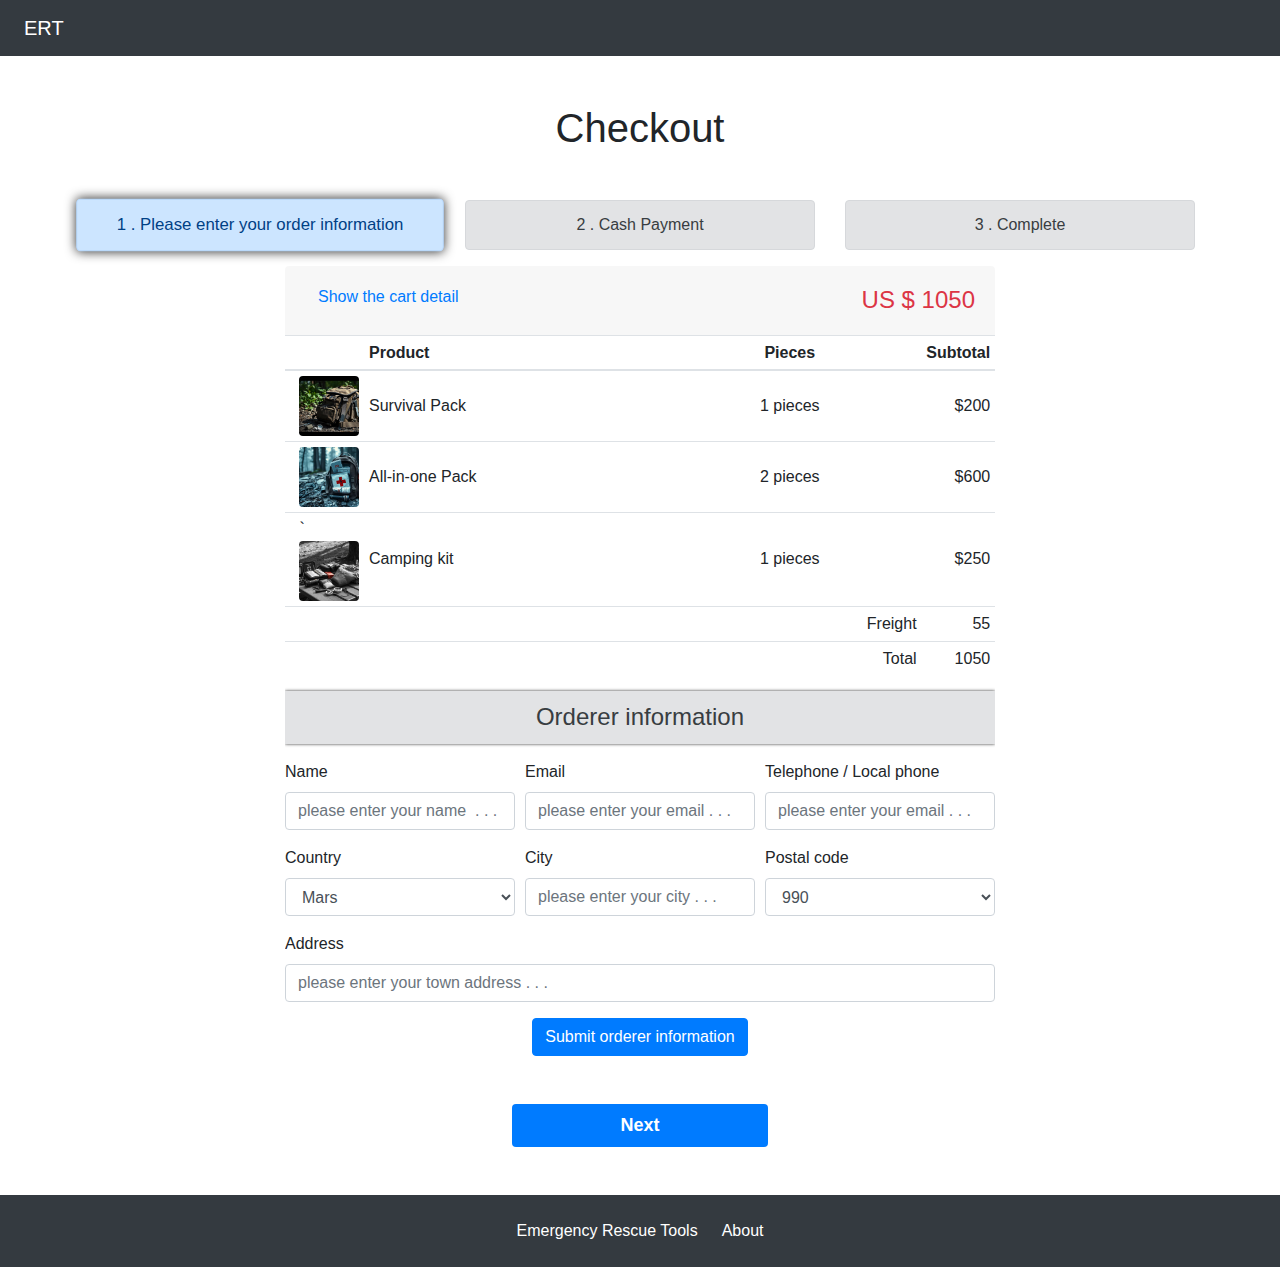
<file: cart.html>
<!DOCTYPE html>
<html lang="en">
<head>
  <meta charset="UTF-8">
  <meta name="viewport" content="width=device-width, initial-scale=1.0">
  <link rel="stylesheet" href="https://stackpath.bootstrapcdn.com/bootstrap/4.4.1/css/bootstrap.min.css" integrity="sha384-Vkoo8x4CGsO3+Hhxv8T/Q5PaXtkKtu6ug5TOeNV6gBiFeWPGFN9MuhOf23Q9Ifjh" crossorigin="anonymous">
    <link rel="stylesheet" href="https://pro.fontawesome.com/releases/v5.10.0/css/all.css" integrity="sha384-AYmEC3Yw5cVb3ZcuHtOA93w35dYTsvhLPVnYs9eStHfGJvOvKxVfELGroGkvsg+p" crossorigin="anonymous" />
    <script src="https://code.jquery.com/jquery-3.4.1.slim.min.js " integrity="sha384-J6qa4849blE2+poT4WnyKhv5vZF5SrPo0iEjwBvKU7imGFAV0wwj1yYfoRSJoZ+n " crossorigin="anonymous "></script>
  <title>Document</title>
</head>
<style type="text/css">
  .bgd-danger {
      background: linear-gradient(30deg, red, yellow);
  }
  
  .btn-n {
      color: white;
      background: gray;
      transition: .2s ease;
      transform: skew(0deg);
  }
  
  .btn-n:hover {
      background: red;
      color: white;
      box-shadow: 0 0 10px rgba(0, 0, 0, .8);
      transition: .2s ease;
      transform: scale(1.08) translateY(-3px);
  }
  
  .btn-y {
      background: gray;
      color: white;
      transition: .2s ease;
  }
  
  .btn-y:hover {
      background: green;
      color: white;
      box-shadow: 0 0 10px rgba(0, 0, 0, .8);
      transition: .2s ease;
      transform: scale(1.08) translateY(-3px);
  }
  
  .card-bg {
      transition: 1s ease;
  }
  
  .card-bg:hover {
      transform: skew(-10deg) scale(1.05);
      transition: 1s ease;
  }
  
  .icons {
      transition: .8s ease;
      cursor: pointer;
  }
  
  .icons:hover {
      color: #007BFF;
      transform: scale(1.05) translateY(-5px);
      transition: .8s ease;
  }
  
  .iconck {
      color: #007BFF;
      transform: scale(1.05) translateY(-5px);
  }
  
  .icon {
      transition: 1s ease;
  }
  
  .icon:hover {
      transform: scale(1.2);
      transition: 1s ease;
  }
  
  .text-trans {
      transition: .5s ease;
  }
  
  .text-trans:hover {
      transform: skew(-15deg);
      transition: .5s ease;
  }
  
  .btns {
      background: #007BFF;
      color: white;
      font-weight: bold;
      font-size: 18px;
      transition: 1s ease;
  }
  
  .btns:hover {
      text-decoration: none;
      color: white;
      box-shadow: 5px 5px 7px rgba(0, 0, 0, .8);
      transform: scale(1.05) translateY(-8px) skew(-10deg);
      transition: 1s ease;
  }
  
  .bg-alert {
      box-shadow: 0 0 3px rgba(0, 0, 0, .8);
  }
  
  .bg-alert-bg {
      box-shadow: 0 0 10px rgba(0, 0, 0, .8);
      transform: scale(1.05);
  }
  
  .w-35 {
      width: 36% !important;
  }
  
  .mrg-ct {
      margin-top: 5px;
      margin-bottom: 5px;
  }
  
  .int-chagne {
      transition: 1s ease;
  }
  
  .int-chagne:hover {
      transform: skew(-15deg);
      transition: 1s ease;
  }
  
  .turn {
      display: block;
      transform: none;
      transition: .5s ease;
  }
  
  .turnb {
      display: block;
      transform: rotate(-180deg);
      transition: .5s ease;
  }
  
  .clps {
      color: #007BFF;
      text-decoration: none !important;
  }
  
  .clps:hover {
      color: #007BFF;
  }
  
  .clps-btn-style {
      transition: .5s ease;
  }
  
  .clps-btn-style:hover {
      color: #007BFF;
      transform: skew(-15deg);
      transition: .5s ease;
  }
  
  p {
      margin-bottom: .5px !important;
  }
</style>
<body>
  <nav class="navbar navbar-expand-lg navbar-dark bg-dark">
    <a class="navbar-brand" href="#">
        <i class="fad fa-star-of-david mr-2" style="color: rgb(255, 255, 50);"></i>ERT
    </a>
</nav>
<div class="container">
    <h1 class="text-center my-5">Checkout</h1>
    <div class="tab-content">
        <div class="tab-pane active" id="step1">
            <div class="row text-center">
                <div class="col-sm col-12">
                    <div class="alert alert-primary bg-alert-bg" role="alert">
                        1 . Please enter your order information
                    </div>
                </div>
                <div class="col-sm col-12">
                    <div class="alert alert-secondary" role="alert">
                        2 . Cash Payment
                    </div>
                </div>
                <div class="col-sm col-12">
                    <div class="alert alert-secondary" role="alert">
                        3 . Complete
                    </div>
                </div>
            </div>
            <div class="container">
                <div class="row justify-content-center">
                    <div class="col-md-8">
                        <div class="row">
                            <div class="col-md-12">
                                <div class="accordion" id="accordionExample">
                                    <div class="card border-0">
                                        <div class="card-header d-flex justify-content-between" id="headingOne">
                                            <h2 class="mb-0">
                                                <button id="turnbf" class="btn btn-link d-flex turnaf clps" type="button" data-toggle="collapse" data-target="#collapseOne" aria-expanded="true" aria-controls="collapseOne">
                                                    <p class="clps-btn-style">Show the cart detail</p>
                                                    <span class="mx-1"><i class="far fa-chevron-double-down"></i></span>
                                                </button>
                                            </h2>
                                            <span class="my-2 text-danger h4">US $ 1050</span>
                                        </div>
                                        <div id="collapseOne" class="collapse show" aria-labelledby="headingOne" data-parent="#accordionExample">
                                            <div class="card-body p-0">
                                                <div>
                                                    <table class="table table-sm">
                                                        <thead>
                                                            <tr class="ml-3">
                                                                <th></th>
                                                                <th></th>
                                                                <th class="text-left" width="50%">Product</th>
                                                                <th class="text-center" width="45%">Pieces</th>
                                                                <th>Subtotal</th>
                                                            </tr>
                                                        </thead>
                                                        <tbody>
                                                            <tr>
                                                                <td class="align-middle text-center">
                                                                    <a href="#delete" data-toggle="modal" data-title="Delete your product ?">
                                                                        <i class="fal fa-trash-alt"></i>
                                                                    </a>
                                                                </td>
                                                                <td>
                                                                    <div class="rounded" style="background-image: url(assets/images/about/survival\ pack.jpeg); width: 60px; height: 60px; background-size: cover;"></div>
                                                                </td>
                                                                <td class="align-middle text-left">Survival Pack</td>
                                                                <td class="align-middle text-center">1 pieces</td>
                                                                <td class="align-middle text-right">$200</td>
                                                            </tr>
                                                            <tr>
                                                                <td class="align-middle text-center">
                                                                    <a href="#delete" data-toggle="modal" data-title="Delete your product ?">
                                                                        <i class="fal fa-trash-alt"></i>
                                                                    </a>
                                                                </td>
                                                                <td>
                                                                    <div class="rounded" style="background-image: url(assets/images/about/all\ in\ one.jpeg); width: 60px; height: 60px; background-size: cover;"></div>
                                                                </td>
                                                                <td class="align-middle text-left">All-in-one Pack</td>
                                                                <td class="align-middle text-center">2 pieces</td>
                                                                <td class="align-middle text-right">$600</td>
                                                            </tr>
                                                            <tr>
                                                                <td class="align-middle text-center">
                                                                    <a href="#delete" data-toggle="modal" data-title="Delete your product ?">
                                                                        <i class="fal fa-trash-alt"></i>
                                                                    </a>
                                                                </td>
                                                                <td>`
                                                                    <div class="rounded" style="background-image: url(assets/images/about/tools.jpeg); width: 60px; height: 60px; background-size: cover;background-position: center center;"></div>
                                                                </td>
                                                                <td class="align-middle text-left">Camping kit</td>
                                                                <td class="align-middle text-center">1 pieces</td>
                                                                <td class="align-middle text-right">$250</td>
                                                            </tr>
                                                            <tr>
                                                                <td colspan="4" class="align-middle text-right">Freight</td>
                                                                <td class="align-middle text-right">55</td>
                                                            </tr>
                                                            <tr>
                                                                <td colspan="4" class="align-middle text-right">Total</td>
                                                                <td class="align-middle text-right">1050</td>
                                                            </tr>
                                                        </tbody>
                                                    </table>
                                                </div>
                                            </div>
                                        </div>
                                        <div class="alert alert-secondary border-0 h4 text-center bg-alert rounded-0" role="alert">
                                            Orderer information
                                        </div>
                                        <form class="needs-validation" novalidate>
                                            <div class="form-row">
                                                <div class="col-md-4 mb-3">
                                                    <label for="name">Name</label>
                                                    <input type="text" class="form-control space" id="name" placeholder="please enter your name  . . ." required>
                                                    <div class="valid-feedback">
                                                        Correct format!
                                                    </div>
                                                    <div class="invalid-feedback">
                                                        Please enter your name . . .
                                                    </div>
                                                </div>
                                                <div class="col-md-4 mb-3">
                                                    <label for="email">Email</label>
                                                    <input type="text" class="form-control space" id="email" placeholder="please enter your email . . ." required>
                                                    <div class="valid-feedback">
                                                        Correct format!
                                                    </div>
                                                    <div class="invalid-feedback">
                                                        Please enter your email . . .
                                                    </div>
                                                </div>
                                                <div class="col-md-4 mb-3">
                                                    <label for="email">Telephone / Local phone</label>
                                                    <input type="tel" class="form-control space" id="email" placeholder="please enter your email . . ." required>
                                                    <div class="valid-feedback">
                                                        Correct format!
                                                    </div>
                                                    <div class="invalid-feedback">
                                                        Please enter your email . . .
                                                    </div>
                                                </div>
                                            </div>
                                            <div class="form-row">
                                                <div class="col-md-4 mb-3">
                                                    <label for="country">Country</label>
                                                    <select class="form-control" id="country . . ." required>
                                                                <option>Mars</option>
                                                                <option>Taiwan</option>
                                                                <option>Japan</option>
                                                                <option>Korea</option>
                                                                <option>America</option>
                                                                <option>Australia</option>
                                                                <option>French</option>
                                                                <option>Germany</option>
                                                                <option>Italy</option>
                                                            </select>
                                                    <div class="valid-feedback">
                                                        Correct format !
                                                    </div>
                                                    <div class="invalid-feedback">
                                                        Please enter your country . . .
                                                    </div>
                                                </div>
                                                <div class="col-md-4 mb-3">
                                                    <label for="city">City</label>
                                                    <input type="text" class="form-control space" id="city" placeholder="please enter your city . . ." required>
                                                    <div class="valid-feedback">
                                                        Correct format !
                                                    </div>
                                                    <div class="invalid-feedback">
                                                        Please enter your city . . .
                                                    </div>
                                                </div>
                                                <div class="col-md-4 mb-3">
                                                    <label for="postal">Postal code</label>
                                                    <select class="form-control" id="country . . ." required>
                                                                <option>990</option>
                                                                <option>991</option>
                                                                <option>992</option>
                                                                <option>993</option>
                                                                <option>994</option>
                                                                <option>995</option>
                                                                <option>996</option>
                                                                <option>997</option>
                                                                <option>998</option>
                                                                <option>999</option>
                                                            </select>
                                                    <div class="valid-feedback">
                                                        Correct format !
                                                    </div>
                                                    <div class="invalid-feedback">
                                                        Please enter your postal code . . .
                                                    </div>
                                                </div>
                                                <div class="col-md-12 mb-3">
                                                    <label for="address">Address</label>
                                                    <input type="text" class="form-control space" id="address" placeholder="please enter your town address . . ." required>
                                                    <div class="valid-feedback">
                                                        Correct format !
                                                    </div>
                                                    <div class="invalid-feedback">
                                                        Please enter your address . . .
                                                    </div>
                                                </div>
                                            </div>
                                            <div class="d-flex justify-content-center">
                                                <button class="btn btn-primary" type="submit">Submit orderer information</button>
                                            </div>
                                        </form>
                                        <div class="list-group mt-5 p-0 justify-content-center" id="allList" role="tablist" style="flex-direction: row;">
                                            <a href="#step2" class="list-group-item-dark w-35 py-2  rounded text-center btns" data-toggle="list" role="tab">
                                                Next <i class="fal fa-arrow-circle-right"></i>
                                            </a>
                                        </div>
                                    </div>
                                </div>
                            </div>
                        </div>
                    </div>
                </div>
            </div>
        </div>
        <div class="tab-pane" id="step2">
            <div class="row text-center">
                <div class="col-sm col-12">
                    <div class="alert alert-secondary" role="alert">
                        1 . Please enter your order information
                    </div>
                </div>
                <div class="col-sm col-12">
                    <div class="alert alert-primary bg-alert-bg" id="appear-1" role="alert">
                        2 . Cash Payment
                    </div>
                </div>
                <div class="col-sm col-12">
                    <div class="alert alert-secondary" role="alert">
                        3 . Complete
                    </div>
                </div>
                <div class="container">
                    <div class="row justify-content-center">
                        <div class="col-md-8">
                            <div class="row">
                                <div class="col-md-12">
                                    <div class="card my-5 text-center border-0">
                                        <div class="card-header bg-transparent" id="card">
                                            <ul class="nav nav-tabs card-header-tabs">
                                                <li class="nav-item">
                                                    <a class="nav-link active" href="#act1" data-toggle="tab" role="tab">
                                                        <p class="card-bg h6">Creadit card</p>
                                                    </a>
                                                </li>
                                                <li class="nav-item">
                                                    <a class="nav-link" href="#act2" data-toggle="tab" role="tab">
                                                        <p class="card-bg h6">Phone pay</p>
                                                    </a>
                                                </li>
                                                <li class="nav-item">
                                                    <a class="nav-link" href="#act3" data-toggle="tab" role="tab">
                                                        <p class="card-bg h6">ATM</p>
                                                    </a>
                                                </li>
                                            </ul>
                                        </div>
                                        <div class="tab-content">
                                            <div class="tab-pane active" id="act1">
                                                <div class="card-body border border-top-0 rounded-bottom">
                                                    <div class="d-sm-flex justify-content-around">
                                                        <i class="fab fa-cc-visa fa-7x icons"></i>
                                                        <i class="fab fa-cc-mastercard fa-7x icons"></i>
                                                        <i class="fab fa-cc-paypal fa-7x icons"></i>
                                                        <i class="fab fa-cc-jcb fa-7x icons"></i>
                                                    </div>
                                                    <h5 class="card-title mt-2">Choose your card type</h5>
                                                    <p class="card-text text-danger">If you can't use please contact bank blong to your creadit card thank you</p>
                                                </div>
                                            </div>
                                            <div class="tab-pane" id="act2">
                                                <div class="card-body border border-top-0 rounded-bottom">
                                                    <form action="" class="d-sm-flex justify-content-around">
                                                        <label class="btn btn-dark d-block d-flex justify-content-center">
                                                        <input type="radio" name="options" id="option3" class="mrg-ct mr-2">
                                                        <p class="int-chagne">Taiwan Mobile</p>
                                                        </label>
                                                        <label class="btn btn-dark d-block d-flex justify-content-center">
                                                        <input type="radio" name="options" id="option3" class="mrg-ct mr-2">
                                                        <p class="int-chagne">Chunghwa Tele</p>
                                                        </label>
                                                        <label class="btn btn-dark d-block d-flex justify-content-center">
                                                        <input type="radio" name="options" id="option3" class="mrg-ct mr-2">
                                                        <p class="int-chagne">Asia Pacific Tele</p>
                                                        </label>
                                                        <label class="btn btn-dark d-block d-flex justify-content-center">
                                                        <input type="radio" name="options" id="option3" class="mrg-ct mr-2">
                                                        <p class="int-chagne">Local Calls</p>
                                                        </label>
                                                    </form>
                                                    <h5 class="card-title mt-3">Choose you phone tele</h5>
                                                    <p class="card-text text-danger">If you can't use please contact belong to your telecompany thank you</p>
                                                </div>
                                            </div>
                                            <div class="tab-pane" id="act3">
                                                <div class="card-body border border-top-0 rounded-bottom">
                                                    <h5 class="card-title">Please transfer cash to the below account</h5>
                                                    <span class="d-block my-2">Seller's bank account number</span>
                                                    <span class="d-block text-danger font-weight-bold my-2">123-XXXXXXXXXXXXXXXX</span>
                                                    <p class="card-text">We will tell to seller your transfer account message<br>Then please him shipping for you</p>
                                                </div>
                                            </div>
                                        </div>
                                    </div>
                                </div>
                            </div>
                            <div class="list-group my-5 p-0 justify-content-center" id="allList" role="tablist" style="flex-direction: row;">
                                <a href="#step1" class="list-group-item-dark mr-3 w-35 px-0 py-2 rounded text-center btns" data-toggle="list" role="tab">
                                    <i class="fal fa-arrow-circle-left"></i> Previous
                                </a>
                                <a href="#step3" class="list-group-item-dark ml-3 w-35 px-0 py-2  rounded text-center btns" data-toggle="list" role="tab">
                                    Next <i class="fal fa-arrow-circle-right"></i>
                                </a>
                            </div>
                        </div>
                    </div>
                </div>
            </div>
        </div>
        <div class="tab-pane" id="step3">
            <div class="row text-center">
                <div class="col-sm col-12">
                    <div class="alert alert-secondary" role="alert">
                        1 . Please enter your order information
                    </div>
                </div>
                <div class="col-sm col-12">
                    <div class="alert alert-secondary" role="alert">
                        2 . Cash Payment
                    </div>
                </div>
                <div class="col-sm col-12">
                    <div class="alert alert-success bg-alert-bg" role="alert">
                        3 . Complete
                    </div>
                </div>
            </div>
            <div class="container">
                <div class="row justify-content-center">
                    <div class="col-md-8">
                        <div class="row">
                            <div class="col-md-12">
                                <h2 class="text-center my-3">Bought information</h2>
                                <div>
                                    <table class="table table-sm">
                                        <thead>
                                            <tr class="ml-3">
                                                <th></th>
                                                <th class="text-left" width="50%">Product</th>
                                                <th class="text-center" width="45%">Pieces</th>
                                                <th>Subtotal</th>
                                            </tr>
                                        </thead>
                                        <tbody>
                                            <tr>
                                                <td>
                                                    <div class="rounded" style="background-image: url(assets/images/about/survival\ pack.jpeg); width: 60px; height: 60px; background-size: cover;"></div>
                                                </td>
                                                <td class="align-middle text-left">Survical Pack</td>
                                                <td class="align-middle text-center">1 pieces</td>
                                                <td class="align-middle text-right">$200</td>
                                            </tr>
                                            <tr>
                                                <td>
                                                    <div class="rounded" style="background-image: url(assets/images/about/all\ in\ one.jpeg); width: 60px; height: 60px; background-size: cover;"></div>
                                                </td>
                                                <td class="align-middle text-left">All-in-one Pack</td>
                                                <td class="align-middle text-center">2 pieces</td>
                                                <td class="align-middle text-right">$600</td>
                                            </tr>
                                            <tr>
                                                <td>
                                                    <div class="rounded" style="background-image: url(assets/images/about/pikaso_edit_3d-model-octane-render-volumetric-highly-detailed-.jpeg); width: 60px; height: 60px; background-size: cover;background-position: center center;"></div>
                                                </td>
                                                <td class="align-middle text-left">Camping Kit</td>
                                                <td class="align-middle text-center">1 pieces</td>
                                                <td class="align-middle text-right">$250</td>
                                            </tr>
                                            <tr>
                                                <td colspan="3" class="align-middle text-right">Freight</td>
                                                <td class="align-middle text-right">55</td>
                                            </tr>
                                            <tr>
                                                <td colspan="3" class="align-middle text-right">Total</td>
                                                <td class="align-middle text-right">1050</td>
                                            </tr>
                                        </tbody>
                                    </table>
                                </div>
                                <h2 class="text-center my-3">Profile</h2>
                                <div class="">
                                    <table class="table table-sm">
                                        <tbody>
                                            <tr>
                                                <td width="35%" class="align-middle text-left">Name</td>
                                                <td class="text-left">Phi</td>
                                            </tr>
                                            <tr>
                                                <td class="align-middle text-left">Telephone</td>
                                                <td class="align-middle text-left">+84 799 799 839</td>
                                            </tr>
                                            <tr>
                                                <td class="align-middle text-left">Email</td>
                                                <td class="align-middle text-left">nhungchuheocon@gmail.com</td>
                                            </tr>
                                            <tr>
                                                <td class="align-middle text-left">Address</td>
                                                <td class="align-middle text-left">276 Dien Bien Phu, Binh Thanh, HCMC</td>
                                            </tr>
                                        </tbody>
                                    </table>
                                </div>
                            </div>
                        </div>
                        <div class="list-group mt-5 p-0 mb-3 justify-content-center" id="allList" role="tablist" style="flex-direction: row;">
                            <a href="#step1" class="list-group-item-dark ml-3 w-35 py-2  rounded text-center btns home" data-toggle="list" role="tab">
                                <i class="fas fa-home"></i> Back
                            </a>
                        </div>
                    </div>
                </div>
            </div>
        </div>
    </div>
</div>
<footer class="bg-dark mt-5 py-2">
    <div class="container">
        <ul class="d-flex justify-content-center align-items-center pl-0 pt-3 text-white" style="list-style: none;">
            <li>Emergency Rescue Tools</li>
            <li class="ml-2 mr-1 pt-1">
                <a href="#">
                    <i class="fab fa-facebook-square fa-2x text-white icon"></i>
                </a>
            </li>
            <li class="mr-2 ml-1 pt-1">
                <a href="#">
                    <i class="fab fa-instagram fa-2x text-white icon"></i>
                </a>
            </li>
            <li class="text-trans"><a class="text-white text-decoration-none" href="#">About</a></li>
        </ul>
    </div>
</footer>
<!-- delete modal start-->
<div class="modal fade" id="delete" tabindex="-1" role="dialog" aria-labelledby="exampleModalLabel" aria-hidden="true">
    <div class="modal-dialog" role="document">
        <div class="modal-content">
            <div class="modal-header bgd-danger border-bottom-0">
                <h5 class="modal-title text-white" id="exampleModalLabel">New message</h5>
                <button type="button" class="close" data-dismiss="modal" aria-label="Close">
                <span aria-hidden="true">&times;</span>
              </button>
            </div>
            <div class="modal-body bg-dark text-white">
                This is a demo so don't have any items .
            </div>
            <div class="modal-footer bg-dark btn-change">
                <button type="button" class="btn btn-n" data-dismiss="modal">No</button>
                <button type="button" class="btn btn-y" data-dismiss="modal">Yes</button>
            </div>
        </div>
    </div>
</div>
<!-- delete modal end-->
<script>
    (function() {
        'use strict';
        window.addEventListener('load', function() {
            // Fetch all the forms we want to apply custom Bootstrap validation styles to
            var forms = document.getElementsByClassName('needs-validation');
            // Loop over them and prevent submission
            var validation = Array.prototype.filter.call(forms, function(form) {
                form.addEventListener('submit', function(event) {
                    if (form.checkValidity() === false) {
                        event.preventDefault();
                        event.stopPropagation();
                    }
                    form.classList.add('was-validated');
                }, false);
            });
        }, false);
    })();
    var btns = document.querySelector('.home')
    btns.addEventListener('click', function() {
        alert('Thank for your order !');
    }, false);
    $(document).ready(function() {
        $('#delete').on('show.bs.modal', function(event) {
            var button = $(event.relatedTarget)
            var item = button.data('title')
            var modal = $(this)
            modal.find('.modal-title').text(item)
        })
        $(function() {
            $('#allList').tab('show')
        })
        $(function() {
            $('#card').tab('show')
        })
        $('.icons').click(function() {
            $(this).toggleClass('iconck').siblings().removeClass('iconck')
        })
        $('#turnbf').click(function() {
            $('#turnbf span').addClass('turn')
        })
        $('.turnaf').click(function() {
            $('.turnaf span').toggleClass('turnb')
        })
    });
</script>
<script src="https://cdn.jsdelivr.net/npm/popper.js@1.16.0/dist/umd/popper.min.js " integrity="sha384-Q6E9RHvbIyZFJoft+2mJbHaEWldlvI9IOYy5n3zV9zzTtmI3UksdQRVvoxMfooAo " crossorigin="anonymous "></script>
<script src="https://stackpath.bootstrapcdn.com/bootstrap/4.4.1/js/bootstrap.min.js " integrity="sha384-wfSDF2E50Y2D1uUdj0O3uMBJnjuUD4Ih7YwaYd1iqfktj0Uod8GCExl3Og8ifwB6 " crossorigin="anonymous "></script>
</body>
</html>
</file>
